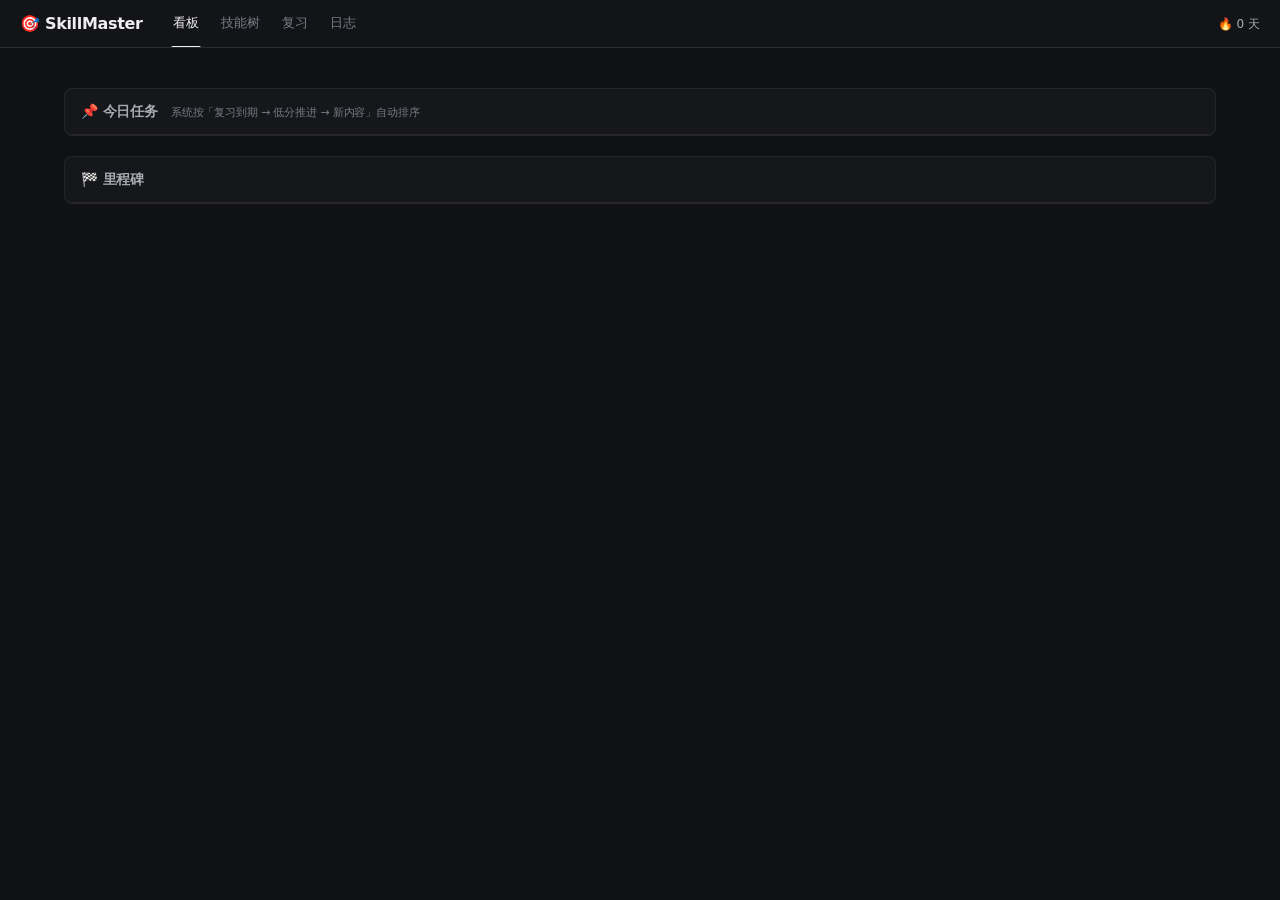
<file: skillmaster/static/index.html>
<!DOCTYPE html>
<html lang="zh-CN">
<head>
<meta charset="UTF-8">
<meta name="viewport" content="width=device-width, initial-scale=1.0">
<title>SkillMaster · 技能通关系统</title>
<link rel="stylesheet" href="/static/style.css">
</head>
<body>
<header>
  <div class="logo">🎯 SkillMaster</div>
  <nav>
    <button class="nav-btn active" data-view="dashboard">看板</button>
    <button class="nav-btn" data-view="tree">技能树</button>
    <button class="nav-btn" data-view="review">复习 <span id="due-badge" class="badge hidden">0</span></button>
    <button class="nav-btn" data-view="logs">日志</button>
  </nav>
  <div class="streak" id="streak">🔥 0 天</div>
</header>

<main>
  <!-- ===== 看板 ===== -->
  <section id="view-dashboard" class="view">
    <div id="skill-cards" class="cards"></div>

    <div class="panel">
      <h2>📌 今日任务 <span class="hint">系统按「复习到期 → 低分推进 → 新内容」自动排序</span></h2>
      <div id="today-tasks"></div>
    </div>

    <div class="panel">
      <h2>🏁 里程碑</h2>
      <div id="milestones"></div>
    </div>
  </section>

  <!-- ===== 技能树 ===== -->
  <section id="view-tree" class="view hidden">
    <div class="tree-head">
      <div id="skill-tabs" class="tabs"></div>
      <button id="add-node-btn" class="btn ghost">＋ 添加节点</button>
    </div>
    <div id="tree-body"></div>
  </section>

  <!-- ===== 复习 ===== -->
  <section id="view-review" class="view hidden">
    <div class="panel">
      <h2>到期复习 <span class="hint">先自测再看结果：≥80 拉长间隔，&lt;60 降档重来</span></h2>
      <div id="review-list"></div>
    </div>
  </section>

  <!-- ===== 日志 ===== -->
  <section id="view-logs" class="view hidden">
    <div class="panel">
      <h2>写一条学习日志</h2>
      <div class="log-form">
        <select id="log-skill"></select>
        <input id="log-content" placeholder="今天学了什么 / 卡在哪 / 明天继续什么…">
        <button id="log-submit" class="btn">记录</button>
      </div>
    </div>
    <div class="panel"><h2>学习日志</h2><div id="log-list"></div></div>
  </section>
</main>

<!-- ===== 打分弹窗 ===== -->
<div id="modal" class="modal hidden">
  <div class="modal-box">
    <h3 id="modal-title">打分</h3>
    <p id="modal-evidence" class="evidence"></p>
    <div class="score-btns">
      <button data-score="0">0 没碰过</button>
      <button data-score="30">30 见过</button>
      <button data-score="60">60 能用</button>
      <button data-score="80">80 掌握</button>
      <button data-score="95">95 精通</button>
    </div>
    <textarea id="score-note" placeholder="证据：做了什么证明这个分数？（选填，会写入日志）"></textarea>
    <div class="modal-foot">
      <button id="modal-cancel" class="btn ghost">取消</button>
    </div>
  </div>
</div>

<!-- ===== 复习弹窗 ===== -->
<div id="review-modal" class="modal hidden">
  <div class="modal-box">
    <h3 id="rv-title">自测</h3>
    <p class="hint">不看资料回想这个知识点，给自己打分：</p>
    <div class="score-btns">
      <button data-rv="90">90 全想起来</button>
      <button data-rv="70">70 想起大半</button>
      <button data-rv="40">40 基本忘了</button>
    </div>
    <div class="modal-foot"><button id="rv-cancel" class="btn ghost">取消</button></div>
  </div>
</div>

<script src="/static/app.js"></script>
</body>
</html>
</file>
<file: static/style.css>
/* ============================================================
   EVO 前端共享样式
   —— 视觉语言取自 KILLER（Aetheris 设计系统）：
   单色极简 / 细边框低饱和卡片 / DM Sans + Host Grotesk
   紧凑排版 / 顶导航下划线激活态 / 140-180ms 微动效
   ============================================================ */

/* ---------- 语义色令牌（Aetheris dark） ---------- */
:root {
  color-scheme: dark;

  --bg-app: #101114;
  --bg-nav: #131417;
  --bg-surface: #16171b;
  --bg-subtle: #1a1b20;
  --bg-raised: #1e1f24;
  --bg-hover: #202126;
  --bg-selected: rgba(255, 255, 255, 0.08);
  --bg-input: #191a1f;

  --text-primary: #eeeef1;
  --text-secondary: #a8abb3;
  --text-tertiary: #777b85;
  --text-disabled: #565a63;

  --border-default: rgba(255, 255, 255, 0.10);
  --border-subtle: rgba(255, 255, 255, 0.065);
  --border-strong: rgba(255, 255, 255, 0.16);

  --accent: #f0f0f2;          /* 主操作：近白（Aetheris 单色签名） */
  --accent-hover: #ffffff;
  --accent-border: rgba(255, 255, 255, 0.22);
  --focus-ring: rgba(255, 255, 255, 0.14);

  --success: #65b98f;
  --success-subtle: rgba(101, 185, 143, 0.11);
  --success-border: rgba(101, 185, 143, 0.24);
  --warning: #d6a85f;
  --warning-subtle: rgba(214, 168, 95, 0.11);
  --warning-border: rgba(214, 168, 95, 0.24);
  --danger: #d96b72;
  --danger-subtle: rgba(217, 107, 114, 0.11);
  --danger-border: rgba(217, 107, 114, 0.24);
  --info: #7ea1dc;            /* 「学习中」状态补充的低饱和冷色 */
  --info-subtle: rgba(126, 161, 220, 0.11);
  --info-border: rgba(126, 161, 220, 0.24);

  --shadow-float: 0 10px 28px rgba(0, 0, 0, 0.28);
  --shadow-dialog: 0 18px 48px rgba(0, 0, 0, 0.38);

  --motion-fast: 140ms;
  --motion-base: 180ms;

  --topnav-height: 48px;
  --radius-sm: 4px;
  --radius-md: 6px;
  --radius-lg: 8px;

  --font-sans: "DM Sans", "Noto Sans SC", "PingFang SC", "Hiragino Sans GB",
    "Microsoft YaHei UI", "Microsoft YaHei", system-ui, sans-serif;
  --font-display: "Host Grotesk", "DM Sans", "Noto Sans SC", "PingFang SC",
    "Hiragino Sans GB", "Microsoft YaHei UI", "Microsoft YaHei", system-ui, sans-serif;
  --font-mono: "SFMono-Regular", Consolas, "Cascadia Code", "Liberation Mono", Menlo, monospace;

  --font-page: 18px;
  --font-section: 14px;
  --font-body: 13px;
  --font-table: 12px;
  --font-meta: 11px;
}

/* ---------- 基础 ---------- */
* { box-sizing: border-box; margin: 0; padding: 0; }

body {
  background: var(--bg-app);
  color: var(--text-primary);
  font-family: var(--font-sans);
  font-size: var(--font-body);
  line-height: 1.5;
  min-height: 100vh;
  -webkit-font-smoothing: antialiased;
  text-rendering: optimizeLegibility;
}
a { color: inherit; text-decoration: none; }

h1, h2, h3, h4 { font-family: var(--font-display); font-optical-sizing: auto; }

button, input, select, textarea { font: inherit; }
button { -webkit-tap-highlight-color: transparent; }

::selection { color: var(--text-primary); background: rgba(255, 255, 255, 0.22); }

button:focus-visible, a:focus-visible, input:focus-visible,
select:focus-visible, textarea:focus-visible {
  outline: 2px solid var(--accent);
  outline-offset: 2px;
}

* { scrollbar-width: thin; scrollbar-color: rgba(255, 255, 255, 0.18) transparent; }
*::-webkit-scrollbar { width: 8px; height: 8px; }
*::-webkit-scrollbar-thumb {
  border: 2px solid transparent;
  border-radius: 8px;
  background: rgba(255, 255, 255, 0.18);
  background-clip: padding-box;
}

.pct, .t-pct, .l-time, .streak, .card .status { font-variant-numeric: tabular-nums; }
.hidden { display: none !important; }
.hint { color: var(--text-tertiary); font-size: var(--font-meta); font-weight: 400; margin-left: 8px; }
.empty { color: var(--text-tertiary); text-align: center; padding: 24px 8px; }

/* ---------- 顶导航（Aetheris topnav 模式） ---------- */
header {
  display: flex;
  align-items: center;
  gap: 20px;
  height: var(--topnav-height);
  padding: 0 20px;
  border-bottom: 1px solid var(--border-default);
  background: var(--bg-nav);
  position: sticky;
  top: 0;
  z-index: 10;
  flex-wrap: nowrap;
  overflow-x: auto;
  scrollbar-width: none;
}
header::-webkit-scrollbar { display: none; }

header .logo {
  display: flex;
  align-items: baseline;
  gap: 8px;
  font-family: var(--font-display);
  font-size: 16px;
  font-weight: 660;
  letter-spacing: -0.02em;
  white-space: nowrap;
  color: var(--text-primary);
}
header .logo .en {
  color: var(--text-tertiary);
  font-family: var(--font-sans);
  font-size: var(--font-meta);
  font-weight: 400;
  letter-spacing: 0.01em;
}

nav {
  display: flex;
  align-items: stretch;
  gap: 2px;
  height: 100%;
  flex: 1 1 auto;
  min-width: 0;
  overflow-x: auto;
  scrollbar-width: none;
}
nav::-webkit-scrollbar { display: none; }

.nav-btn {
  position: relative;
  display: inline-flex;
  align-items: center;
  gap: 5px;
  padding: 0 10px;
  border: none;
  background: none;
  color: var(--text-tertiary);
  font-size: 12.5px;
  font-weight: 520;
  white-space: nowrap;
  cursor: pointer;
  transition: color var(--motion-fast) ease, background var(--motion-fast) ease;
}
.nav-btn::after {
  content: "";
  position: absolute;
  right: 8px;
  bottom: -1px;
  left: 8px;
  height: 2px;
  border-radius: 2px 2px 0 0;
  background: transparent;
}
.nav-btn:hover { color: var(--text-secondary); background: rgba(255, 255, 255, 0.03); }
.nav-btn.active { color: var(--text-primary); font-weight: 580; }
.nav-btn.active::after { background: var(--accent); }

.badge {
  display: inline-flex;
  align-items: center;
  justify-content: center;
  min-width: 16px;
  padding: 0 5px;
  border-radius: 8px;
  background: var(--danger-subtle);
  border: 1px solid var(--danger-border);
  color: var(--danger);
  font-size: var(--font-meta);
  font-weight: 620;
  line-height: 1.5;
}

.streak {
  color: var(--text-secondary);
  font-size: 12px;
  font-weight: 520;
  white-space: nowrap;
  flex: 0 0 auto;
}

/* ---------- 页面骨架 ---------- */
main {
  padding: 20px 24px 28px;
  max-width: 1200px;
  margin: 0 auto;
}

/* ---------- 面板（data-surface 模式：细边框 + 8px 圆角 + 无阴影） ---------- */
.panel {
  background: var(--bg-surface);
  border: 1px solid var(--border-subtle);
  border-radius: var(--radius-lg);
  /* clip 裁剪圆角溢出但不创建滚动容器（overflow:hidden 会破坏内部 sticky） */
  overflow: clip;
  margin-bottom: 20px;
}
.panel > h2 {
  font-size: var(--font-section);
  font-weight: 600;
  color: var(--text-secondary);
  letter-spacing: -0.01em;
  padding: 12px 16px;
  border-bottom: 1px solid var(--border-subtle);
}
.panel-body { padding: 6px 16px 12px; }

/* ---------- 技能卡片（stat-card 模式） ---------- */
.cards {
  display: grid;
  grid-template-columns: repeat(auto-fill, minmax(230px, 1fr));
  gap: 12px;
  margin-bottom: 20px;
}
.card {
  background: var(--bg-surface);
  border: 1px solid var(--border-subtle);
  border-radius: var(--radius-lg);
  padding: 14px 16px;
  cursor: pointer;
  transition: border-color var(--motion-fast) ease, background var(--motion-fast) ease;
}
.card:hover {
  border-color: var(--border-strong);
  background: var(--bg-hover);
}
.card .name {
  font-size: var(--font-table);
  font-weight: 520;
  color: var(--text-secondary);
  display: flex;
  align-items: center;
  gap: 8px;
}
.card .dot { width: 8px; height: 8px; border-radius: 50%; flex: 0 0 8px; }
.card .pct {
  font-family: var(--font-display);
  font-size: 26px;
  font-weight: 620;
  letter-spacing: -0.03em;
  margin: 8px 0 4px;
}
.card .status { font-size: var(--font-meta); color: var(--text-tertiary); }
.bar { height: 5px; background: rgba(255, 255, 255, 0.08); border-radius: 3px; margin-top: 12px; overflow: hidden; }
.bar > i { display: block; height: 100%; border-radius: 3px; }

/* ---------- 今日任务 / 里程碑（列表行模式） ---------- */
.task {
  display: flex;
  align-items: center;
  gap: 12px;
  padding: 10px 4px;
  border-bottom: 1px solid var(--border-subtle);
  transition: background var(--motion-fast) ease;
}
.task:hover { background: var(--bg-hover); }
.task:last-child { border-bottom: none; }
.task .t-title { flex: 1; }
.task .t-skill { font-size: var(--font-meta); color: var(--text-tertiary); white-space: nowrap; }

/* 原因/状态徽章（status-badge 模式） */
.reason, .status-chip {
  display: inline-flex;
  align-items: center;
  padding: 1px 8px;
  border-radius: var(--radius-sm);
  font-size: var(--font-meta);
  font-weight: 520;
  border: 1px solid transparent;
  white-space: nowrap;
}
.reason.复习到期 { background: var(--danger-subtle); color: var(--danger); border-color: var(--danger-border); }
.reason.继续推进 { background: var(--info-subtle); color: var(--info); border-color: var(--info-border); }
.reason.新内容 { background: var(--success-subtle); color: var(--success); border-color: var(--success-border); }

.s-未开始 { background: var(--bg-subtle); color: var(--text-tertiary); border-color: var(--border-default); }
.s-学习中 { background: var(--info-subtle); color: var(--info); border-color: var(--info-border); }
.s-巩固中 { background: var(--warning-subtle); color: var(--warning); border-color: var(--warning-border); }
.s-已掌握 { background: var(--success-subtle); color: var(--success); border-color: var(--success-border); }
.s-已精通 { background: rgba(101, 185, 143, 0.22); color: #8fd6ae; border-color: rgba(101, 185, 143, 0.38); }

/* 里程碑 */
.ms {
  display: flex;
  align-items: center;
  gap: 10px;
  padding: 8px 4px;
  border-bottom: 1px solid var(--border-subtle);
}
.ms:last-child { border-bottom: none; }
.ms input {
  appearance: none;
  width: 15px;
  height: 15px;
  border: 1px solid var(--border-strong);
  border-radius: var(--radius-sm);
  background: var(--bg-input);
  cursor: pointer;
  flex: 0 0 15px;
  position: relative;
  transition: background var(--motion-fast) ease, border-color var(--motion-fast) ease;
}
.ms input:checked { background: var(--accent); border-color: var(--accent); }
.ms input:checked::after {
  content: "";
  position: absolute;
  left: 4px;
  top: 1px;
  width: 4px;
  height: 8px;
  border: solid var(--bg-app);
  border-width: 0 2px 2px 0;
  transform: rotate(45deg);
}
.ms label { cursor: pointer; }
.ms.done label { color: var(--text-disabled); text-decoration: line-through; }

/* ---------- 技能树 ---------- */
.tree-head {
  display: flex;
  justify-content: space-between;
  align-items: center;
  gap: 10px;
  margin-bottom: 14px;
  min-height: 48px;
  padding: 8px 12px;
  border: 1px solid var(--border-subtle);
  border-radius: var(--radius-md);
  background: var(--bg-surface);
  flex-wrap: wrap;
}

/* 标签切换（Aetheris subnav 芯片模式） */
.tabs { display: flex; gap: 6px; flex-wrap: wrap; }
.tab {
  display: inline-flex;
  align-items: center;
  height: 32px;
  padding: 0 16px;
  border: 1px solid var(--border-default);
  border-radius: var(--radius-md);
  background: var(--bg-subtle);
  color: var(--text-tertiary);
  font-size: var(--font-body);
  font-weight: 560;
  cursor: pointer;
  white-space: nowrap;
  transition: color var(--motion-fast) ease, background var(--motion-fast) ease,
    border-color var(--motion-fast) ease;
}
.tab:hover {
  color: var(--text-secondary);
  background: var(--bg-hover);
  border-color: var(--border-strong);
}
.tab.active {
  color: var(--text-primary);
  background: var(--bg-selected);
  border-color: var(--border-strong);
  font-weight: 620;
}

.topic {
  background: var(--bg-surface);
  border: 1px solid var(--border-subtle);
  border-radius: var(--radius-lg);
  overflow: clip;
  margin-bottom: 12px;
}
.topic-head {
  display: flex;
  align-items: center;
  gap: 14px;
  padding: 11px 16px;
  cursor: pointer;
  user-select: none;
  transition: background var(--motion-fast) ease;
}
.topic-head:hover { background: var(--bg-hover); }
.topic-head .arrow {
  color: var(--text-tertiary);
  font-size: 10px;
  transition: transform var(--motion-base) ease;
}
.topic.closed .arrow { transform: rotate(-90deg); }
.topic-head .t-name { font-weight: 620; flex: 1; }
.topic-head .t-ev { font-size: var(--font-meta); color: var(--text-tertiary); }
.topic-head .t-pct {
  font-weight: 620;
  width: 48px;
  text-align: right;
  letter-spacing: -0.02em;
}
.leaves { border-top: 1px solid var(--border-subtle); }
.topic.closed .leaves { display: none; }
.leaf {
  display: flex;
  align-items: center;
  gap: 12px;
  padding: 9px 16px 9px 30px;
  border-bottom: 1px solid var(--border-subtle);
  transition: background var(--motion-fast) ease;
}
.leaf:last-child { border-bottom: none; }
.leaf:hover { background: var(--bg-hover); }
.leaf .l-title {
  flex: 1;
  cursor: pointer;
  transition: color var(--motion-fast) ease;
}
.leaf .l-title:hover { color: var(--accent-hover); }
.leaf .l-ev {
  font-size: var(--font-meta);
  color: var(--text-tertiary);
  max-width: 320px;
  overflow: hidden;
  text-overflow: ellipsis;
  white-space: nowrap;
}
.mini-bar { width: 64px; height: 4px; background: rgba(255, 255, 255, 0.08); border-radius: 3px; overflow: hidden; flex: 0 0 64px; }
.mini-bar > i { display: block; height: 100%; border-radius: 3px; }

/* ---------- 通用按钮与表单 ---------- */
.btn {
  display: inline-flex;
  align-items: center;
  justify-content: center;
  background: var(--accent);
  color: #101114;
  border: 1px solid var(--accent);
  padding: 6px 16px;
  font-size: var(--font-table);
  font-weight: 600;
  cursor: pointer;
  border-radius: var(--radius-md);
  letter-spacing: 0.01em;
  white-space: nowrap;
  transition: background var(--motion-fast) ease, color var(--motion-fast) ease,
    border-color var(--motion-fast) ease;
}
.btn:hover { background: var(--accent-hover); }
.btn:disabled { opacity: 0.45; cursor: not-allowed; }
.btn.ghost {
  background: var(--bg-subtle);
  border-color: var(--border-default);
  color: var(--text-tertiary);
  font-weight: 520;
}
.btn.ghost:hover {
  background: var(--bg-hover);
  border-color: var(--border-strong);
  color: var(--text-secondary);
}
.score-btn, .q-btn, .dir-del { padding: 4px 11px; font-size: var(--font-meta); }
#settings-btn { padding: 5px 12px; font-size: var(--font-table); }
#add-node-btn { padding: 5px 14px; }

input, select, textarea {
  background: var(--bg-input);
  color: var(--text-primary);
  border: 1px solid var(--border-default);
  padding: 7px 10px;
  font-size: var(--font-table);
  border-radius: var(--radius-md);
  transition: border-color var(--motion-fast) ease, box-shadow var(--motion-fast) ease;
}
input::placeholder, textarea::placeholder { color: var(--text-disabled); }
input:focus, select:focus, textarea:focus {
  outline: none;
  border-color: var(--border-strong);
  box-shadow: 0 0 0 2px var(--focus-ring);
}

/* ---------- 复习列表 ---------- */
.rv-item {
  display: flex;
  align-items: center;
  gap: 12px;
  padding: 11px 4px;
  border-bottom: 1px solid var(--border-subtle);
  transition: background var(--motion-fast) ease;
}
.rv-item:hover { background: var(--bg-hover); }
.rv-item:last-child { border-bottom: none; }
.rv-item .rv-main { flex: 1; }
.rv-item .rv-meta { font-size: var(--font-meta); color: var(--text-tertiary); margin-top: 3px; }
.overdue { color: var(--danger); font-weight: 600; }

/* ---------- 日志 ---------- */
.log-form { display: flex; gap: 10px; flex-wrap: wrap; padding: 12px 16px; }
.log-form input { flex: 1; min-width: 240px; }
.log {
  display: flex;
  align-items: baseline;
  gap: 8px;
  padding: 9px 4px;
  border-bottom: 1px solid var(--border-subtle);
}
.log:last-child { border-bottom: none; }
.log .l-time {
  font-size: var(--font-meta);
  color: var(--text-tertiary);
  white-space: nowrap;
}
.log .l-tag { font-size: var(--font-meta); color: var(--text-secondary); white-space: nowrap; }

/* ---------- 弹窗（dialog 阴影模式） ---------- */
.modal {
  position: fixed;
  inset: 0;
  background: rgba(0, 0, 0, 0.55);
  display: flex;
  align-items: center;
  justify-content: center;
  z-index: 100;
}
.modal-box {
  background: var(--bg-surface);
  border: 1px solid var(--border-default);
  border-radius: var(--radius-lg);
  box-shadow: var(--shadow-dialog);
  padding: 22px 24px;
  width: 460px;
  max-width: 92vw;
}
.modal-box h3 {
  font-size: var(--font-page);
  font-weight: 640;
  letter-spacing: -0.02em;
  margin-bottom: 8px;
}
.evidence { font-size: var(--font-table); color: var(--text-tertiary); margin-bottom: 16px; }
.score-btns { display: flex; gap: 8px; flex-wrap: wrap; margin-bottom: 16px; }
.score-btns button {
  flex: 1;
  min-width: 68px;
  background: var(--bg-subtle);
  color: var(--text-secondary);
  border: 1px solid var(--border-default);
  border-radius: var(--radius-md);
  padding: 11px 6px;
  cursor: pointer;
  font-size: var(--font-table);
  font-weight: 520;
  transition: color var(--motion-fast) ease, background var(--motion-fast) ease,
    border-color var(--motion-fast) ease;
}
.score-btns button:hover {
  color: var(--text-primary);
  background: var(--bg-hover);
  border-color: var(--border-strong);
}
.modal-box textarea {
  width: 100%;
  height: 74px;
  resize: vertical;
  margin-bottom: 14px;
  line-height: 1.6;
}
.modal-foot { display: flex; justify-content: flex-end; align-items: center; gap: 10px; }

/* ---------- 知识点正文（树内联摘要） ---------- */
.leaf-content {
  padding: 8px 16px 12px 30px;
  font-size: var(--font-body);
  line-height: 1.9;
  color: var(--text-secondary);
  background: var(--bg-subtle);
  border-bottom: 1px solid var(--border-subtle);
}
.leaf-content b { color: var(--text-primary); font-weight: 600; }
.content-empty { font-style: italic; color: var(--text-tertiary); opacity: 0.7; }

/* ---------- 例题 ---------- */
.quiz-box { width: 560px; max-width: 92vw; }
.quiz-meta {
  font-size: var(--font-meta);
  color: var(--text-tertiary);
  margin-bottom: 14px;
  font-variant-numeric: tabular-nums;
}
.quiz-stem { font-size: var(--font-body); line-height: 1.7; margin-bottom: 14px; }
.quiz-last {
  display: inline-block;
  font-size: var(--font-meta);
  padding: 2px 8px;
  margin: -6px 0 10px;
  border: 1px solid var(--border-subtle);
  border-radius: var(--radius-sm);
}
.last-ok { color: var(--success); border-color: var(--success-border); background: var(--success-subtle); }
.last-no { color: var(--danger); border-color: var(--danger-border); background: var(--danger-subtle); }
.quiz-opts button {
  display: block;
  width: 100%;
  text-align: left;
  background: var(--bg-subtle);
  border: 1px solid var(--border-subtle);
  color: var(--text-secondary);
  padding: 9px 14px;
  border-radius: var(--radius-md);
  cursor: pointer;
  margin-bottom: 8px;
  line-height: 1.5;
  transition: color var(--motion-fast) ease, background var(--motion-fast) ease,
    border-color var(--motion-fast) ease;
}
.quiz-opts button:hover:not(:disabled) {
  background: var(--bg-hover);
  border-color: var(--border-strong);
  color: var(--text-primary);
}
.quiz-opts button:disabled { opacity: 1; cursor: default; }
.quiz-opts button b { color: var(--text-primary); }
.opt-correct {
  border-color: var(--success-border) !important;
  background: var(--success-subtle) !important;
  color: var(--success);
}
.opt-wrong {
  border-color: var(--danger-border) !important;
  background: var(--danger-subtle) !important;
  color: var(--danger);
}
.quiz-verdict { font-weight: 700; margin: 12px 0 6px; }
.verdict-ok { color: var(--success); }
.verdict-no { color: var(--danger); }
.quiz-exp {
  font-size: var(--font-table);
  color: var(--text-secondary);
  line-height: 1.7;
  background: var(--bg-subtle);
  border: 1px solid var(--border-subtle);
  border-left: 3px solid var(--accent);
  padding: 10px 12px;
  border-radius: var(--radius-md);
  margin-bottom: 14px;
}
#quiz-progress { margin-right: auto; }

/* ---------- 内容目录设置 ---------- */
.dir-item {
  display: flex;
  align-items: center;
  gap: 10px;
  padding: 8px 4px;
  border-bottom: 1px solid var(--border-subtle);
}
.dir-item:last-child { border-bottom: none; }
.dir-dot { width: 7px; height: 7px; border-radius: 50%; flex: 0 0 7px; }
.dir-dot.ok { background: var(--success); }
.dir-dot.bad { background: var(--danger); }
.dir-path {
  flex: 1;
  overflow: hidden;
  text-overflow: ellipsis;
  white-space: nowrap;
  font-family: var(--font-mono);
  font-size: var(--font-meta);
}
.dir-count { color: var(--text-tertiary); font-size: var(--font-meta); white-space: nowrap; }
.dir-form { display: flex; gap: 8px; margin-top: 14px; }
.dir-form input { flex: 1; }
.data-dir-row {
  display: flex;
  align-items: center;
  justify-content: space-between;
  gap: 10px;
  background: var(--bg-subtle);
  border: 1px solid var(--border-subtle);
  padding: 10px 12px;
  border-radius: var(--radius-md);
  margin-bottom: 12px;
}
.data-dir-row .hint { margin: 0; font-size: var(--font-table); color: var(--text-secondary); }
#backup-btn { padding: 5px 12px; }

/* ---------- 课文阅读页 ---------- */
.reader {
  position: fixed;
  inset: 0;
  background: var(--bg-app);
  z-index: 90;
  display: flex;
  flex-direction: column;
}
.reader-top {
  display: flex;
  align-items: center;
  gap: 16px;
  padding: 10px 24px;
  background: var(--bg-nav);
  border-bottom: 1px solid var(--border-default);
}
.reader-headings { flex: 1; min-width: 0; }
.reader-title {
  font-family: var(--font-display);
  font-size: 15px;
  font-weight: 640;
  letter-spacing: -0.01em;
}
.reader-path {
  font-family: var(--font-mono);
  font-size: var(--font-meta);
  color: var(--text-tertiary);
  margin-top: 2px;
  overflow: hidden;
  text-overflow: ellipsis;
  white-space: nowrap;
}
.reader-progress { height: 2px; background: rgba(255, 255, 255, 0.06); flex: none; }
.reader-progress > i { display: block; height: 100%; width: 0; background: var(--accent); }
.reader-body {
  flex: 1;
  overflow-y: auto;
  display: flex;
  gap: 40px;
  justify-content: center;
  padding: 32px 24px 90px;
}
.reader-toc {
  width: 216px;
  flex: none;
  position: sticky;
  top: 0;
  align-self: flex-start;
  max-height: calc(100vh - 170px);
  overflow-y: auto;
}
.reader-toc .toc-title {
  font-size: var(--font-meta);
  color: var(--text-tertiary);
  letter-spacing: 3px;
  margin-bottom: 10px;
}
.reader-toc a {
  display: block;
  font-size: 12.5px;
  color: var(--text-tertiary);
  line-height: 1.5;
  padding: 5px 12px;
  cursor: pointer;
  border-left: 2px solid var(--border-default);
  transition: color var(--motion-fast) ease, border-color var(--motion-fast) ease;
}
.reader-toc a:hover { color: var(--text-secondary); border-left-color: var(--border-strong); }
.reader-toc a.active {
  color: var(--text-primary);
  border-left-color: var(--accent);
  font-weight: 600;
}
.reader-toc a.toc-l1 { font-weight: 600; }
.reader-toc a.toc-l3 { padding-left: 26px; font-size: 12px; }

/* ---------- 课文（goldmark 渲染结果）排版 ---------- */
/* 阅读页：大字号正文排版 */
.md-view {
  width: 100%;
  max-width: 780px;
  font-size: 15px;
  line-height: 1.9;
  color: var(--text-secondary);
}
.md-view h1 {
  font-size: 25px;
  font-weight: 640;
  letter-spacing: -0.02em;
  color: var(--text-primary);
  margin: 0 0 20px;
  line-height: 1.45;
}
.md-view h2 {
  font-size: 19px;
  font-weight: 620;
  letter-spacing: -0.01em;
  color: var(--text-primary);
  margin: 36px 0 14px;
  line-height: 1.5;
  padding-bottom: 8px;
  border-bottom: 1px solid var(--border-subtle);
}
.md-view h3 { font-size: 16px; font-weight: 620; color: var(--text-primary); margin: 26px 0 10px; }
.md-view h4 { font-size: 14.5px; font-weight: 620; color: var(--text-primary); margin: 20px 0 8px; }
.md-view h1, .md-view h2, .md-view h3, .md-view h4 { scroll-margin-top: 16px; }
.md-view p { margin: 13px 0; }
.md-view ul, .md-view ol { padding-left: 26px; margin: 13px 0; }
.md-view li { margin: 7px 0; }
.md-view li > input[type="checkbox"] { accent-color: var(--accent); margin-right: 7px; }
.md-view b, .md-view strong { color: var(--text-primary); font-weight: 600; }
.md-view em { font-style: italic; }
.md-view a {
  color: var(--text-primary);
  border-bottom: 1px solid var(--border-strong);
  transition: border-color var(--motion-fast) ease;
}
.md-view a:hover { border-bottom-color: var(--accent); }
.md-view img { max-width: 100%; border-radius: var(--radius-lg); }
.md-view code {
  font-family: var(--font-mono);
  font-size: 0.88em;
  background: var(--bg-input);
  border: 1px solid var(--border-subtle);
  padding: 1px 6px;
  border-radius: var(--radius-sm);
  color: var(--text-primary);
}
.md-view blockquote {
  border-left: 3px solid var(--accent);
  padding: 10px 18px;
  margin: 16px 0;
  background: rgba(255, 255, 255, 0.03);
  border-radius: 0 var(--radius-md) var(--radius-md) 0;
}
.md-view blockquote p { margin: 6px 0; }
.md-view hr { border: none; border-top: 1px solid var(--border-subtle); margin: 26px 0; }
.table-wrap { overflow-x: auto; margin: 16px 0; }
.md-view table { border-collapse: collapse; width: 100%; font-size: 13.5px; }
.md-view th, .md-view td { border: 1px solid var(--border-subtle); padding: 9px 14px; text-align: left; }
.md-view th { background: var(--bg-subtle); color: var(--text-primary); font-weight: 560; }
.md-view tbody tr:nth-child(even) { background: rgba(255, 255, 255, 0.02); }

/* 代码块：语言标签 + 复制按钮 + 语法着色 */
.codeblock { position: relative; margin: 18px 0; }
.codeblock .code-lang {
  position: absolute;
  top: 8px;
  right: 72px;
  font-size: var(--font-meta);
  color: var(--text-tertiary);
  font-family: var(--font-mono);
  background: var(--bg-subtle);
  border: 1px solid var(--border-default);
  border-radius: var(--radius-sm);
  padding: 2px 9px;
}
.copy-btn {
  position: absolute;
  top: 8px;
  right: 8px;
  background: var(--bg-subtle);
  border: 1px solid var(--border-default);
  color: var(--text-tertiary);
  font-size: var(--font-meta);
  padding: 3px 11px;
  border-radius: var(--radius-sm);
  cursor: pointer;
  opacity: 0;
  transition: opacity var(--motion-fast) ease, color var(--motion-fast) ease,
    border-color var(--motion-fast) ease;
}
.codeblock:hover .copy-btn { opacity: 1; }
.copy-btn:hover { color: var(--text-primary); border-color: var(--border-strong); }
.md-view pre {
  background: var(--bg-surface);
  border: 1px solid var(--border-subtle);
  border-radius: var(--radius-lg);
  padding: 16px 18px;
  overflow-x: auto;
  line-height: 1.7;
  margin: 0;
}
.md-view pre code {
  background: none;
  border: none;
  padding: 0;
  font-size: 13px;
  color: var(--text-secondary);
  line-height: 1.7;
}
.hl-kw { color: #b39dd8; }
.hl-str { color: #8fbf8a; }
.hl-com { color: var(--text-disabled); font-style: italic; }
.hl-num { color: #d69a72; }

/* 树内联摘要（窄排版） */
.md-body { font-size: var(--font-body); line-height: 1.9; color: var(--text-secondary); }
.md-body h1 { font-size: 16px; font-weight: 620; color: var(--text-primary); margin: 14px 0 8px; }
.md-body h2 {
  font-size: 15px;
  font-weight: 620;
  color: var(--text-primary);
  margin: 16px 0 8px;
  padding-bottom: 4px;
  border-bottom: 1px solid var(--border-subtle);
}
.md-body h3 { font-size: 14px; font-weight: 620; color: var(--text-primary); margin: 12px 0 6px; }
.md-body p { margin: 8px 0; }
.md-body ul, .md-body ol { padding-left: 22px; margin: 8px 0; }
.md-body li { margin: 4px 0; }
.md-body b, .md-body strong { color: var(--text-primary); }
.md-body code {
  background: var(--bg-input);
  border: 1px solid var(--border-subtle);
  padding: 1px 6px;
  border-radius: var(--radius-sm);
  font-family: var(--font-mono);
  font-size: var(--font-table);
}
.md-body pre {
  background: var(--bg-app);
  border: 1px solid var(--border-subtle);
  border-radius: var(--radius-md);
  padding: 12px 14px;
  overflow-x: auto;
  margin: 10px 0;
  line-height: 1.6;
}
.md-body pre code {
  background: none;
  border: none;
  padding: 0;
  font-size: var(--font-table);
  color: var(--text-secondary);
}
.md-body blockquote {
  border-left: 3px solid var(--accent);
  padding: 4px 12px;
  margin: 10px 0;
  color: var(--text-secondary);
  background: rgba(255, 255, 255, 0.03);
}
.md-body table { border-collapse: collapse; margin: 10px 0; width: 100%; font-size: var(--font-table); }
.md-body th, .md-body td { border: 1px solid var(--border-subtle); padding: 6px 10px; text-align: left; }
.md-body th { background: var(--bg-subtle); color: var(--text-primary); }
.md-body hr { border: none; border-top: 1px solid var(--border-subtle); margin: 14px 0; }
.md-body a { color: var(--text-primary); text-decoration: underline; text-underline-offset: 2px; }

/* ---------- 动效降级 ---------- */
@media (prefers-reduced-motion: reduce) {
  *, *::before, *::after {
    transition-duration: 0.01ms !important;
    animation-duration: 0.01ms !important;
  }
}

@media (max-width: 720px) {
  header { gap: 10px; padding: 0 12px; }
  main { padding: 14px 12px 24px; }
  .l-ev { display: none; }
  .task { flex-wrap: wrap; }
}
@media (max-width: 980px) {
  .reader-toc { display: none; }
  .reader-body { padding: 24px 18px 80px; }
}
</file>
